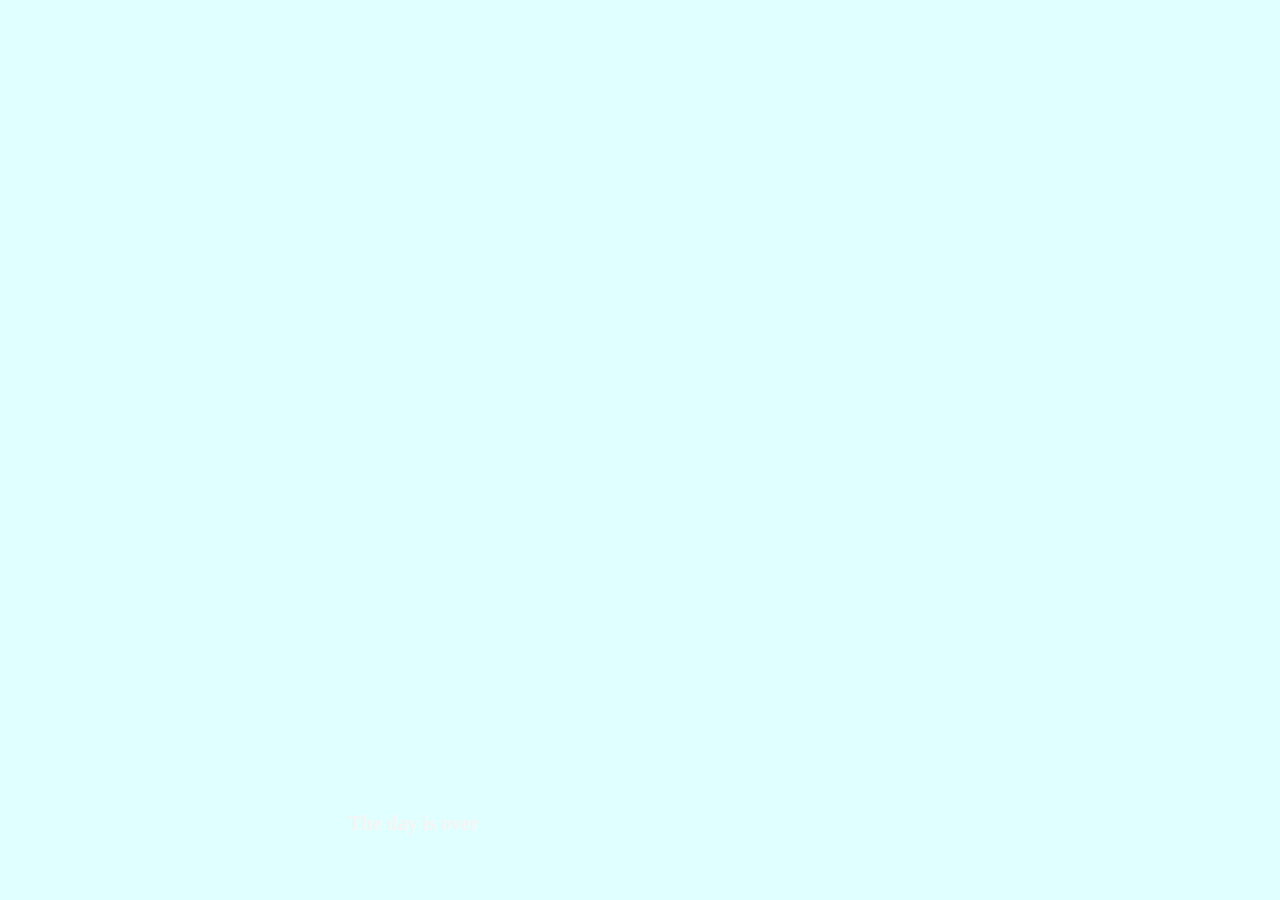
<file: 01-Initial Cards - 50to50/index.html>
<!DOCTYPE html>
<html lang="en">
<head>
    <meta charset="UTF-8">
    <meta http-equiv="X-UA-Compatible" content="IE=edge">
    <meta name="viewport" content="width=device-width, initial-scale=1.0">
    <title>Document</title>
    <link rel="stylesheet" href="style.css">
</head>
<body>
    <div class="container">
        <div class="panel active" style="background-image: url(https://cdn.pixabay.com/photo/2015/03/16/10/59/sunset-675847_640.jpg);">
            <h3>The day is over</h3>
        </div>
        
        <div class="panel" style="background-image: url(https://cdn.pixabay.com/photo/2021/06/04/15/51/coast-6310250_640.jpg);">
            <h3>Waves never stops</h3>
        </div>

        <div class="panel" style="background-image: url(https://cdn.pixabay.com/photo/2017/03/15/13/27/rough-horn-2146181_1280.jpg);">
            <h3>Touch the sky</h3>
        </div>

        <div class="panel" style="background-image: url(https://i.pinimg.com/originals/d3/78/6a/d3786a2c6ca6f1e97098ce002d058573.jpg);">
            <h3>Rain is falling</h3>
        </div>

        <div class="panel" style="background-image: url(https://cdn.pixabay.com/photo/2021/10/19/11/55/city-6723388_1280.jpg);">
            <h3>City of dreams</h3>
        </div>
    </div>
    <script src="script.js"></script>
</body>
</html>
</file>
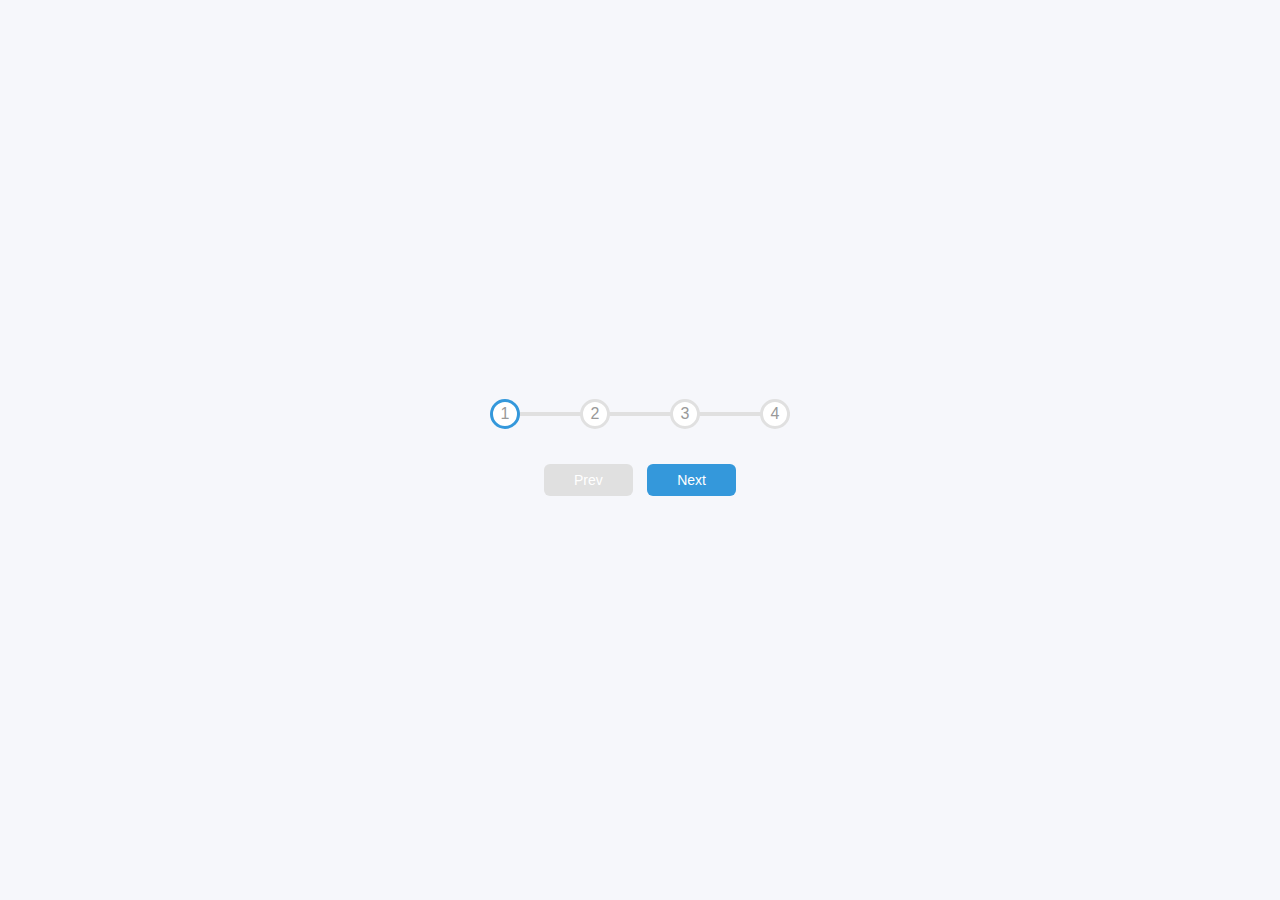
<file: 02-Progress Steps - 50to50/index.html>
<!DOCTYPE html>
<html lang="en">
<head>
    <meta charset="UTF-8">
    <meta name="viewport" content="width=device-width, initial-scale=1.0">
    <title>Progress Steps</title>
    <link rel="stylesheet" href="style.css">
</head>
<body>
    <div class="container">
        <div class="progress-contanier">
            <div class="progress" id="progress"></div>
            <div class="circle active">1</div>
            <div class="circle">2</div>
            <div class="circle">3</div>
            <div class="circle">4</div>
        </div> 

        <button class="btn" id="prev" disabled>Prev</button>
        <button class="btn" id="next">Next</button>
    </div>
    <script src="scirpt.js"></script>
</body>
</html>
</file>
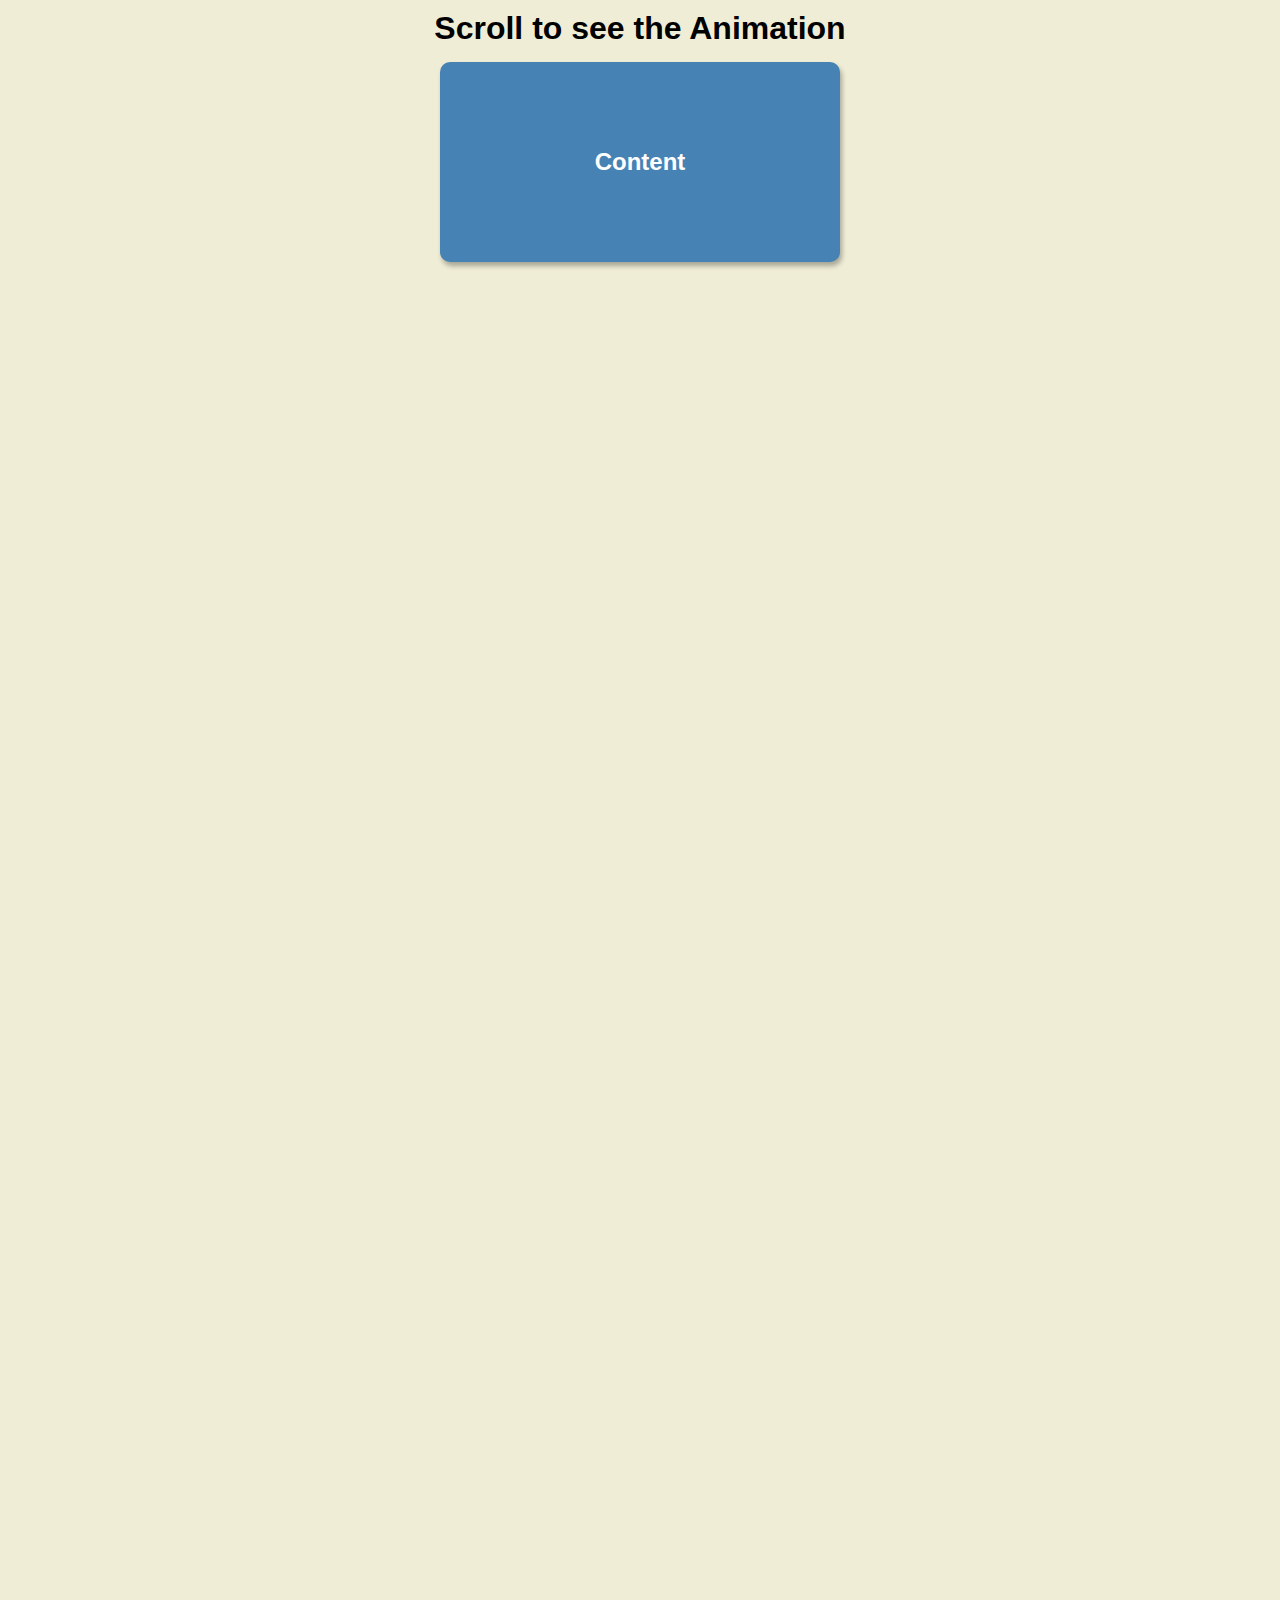
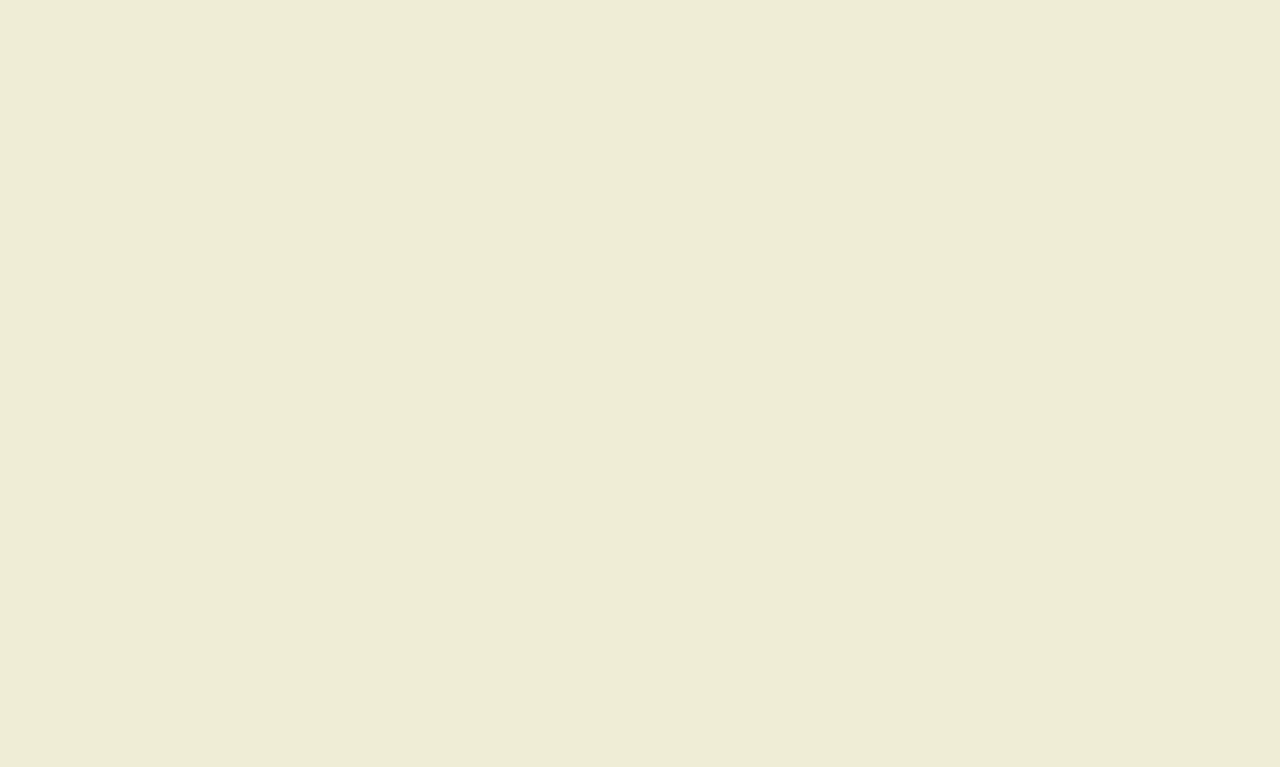
<file: 06-Scroll Animation/index.html>
<!DOCTYPE html>
<html lang="en">
<head>
    <meta charset="UTF-8">
    <meta name="viewport" content="width=device-width, initial-scale=1.0">
    <title>Scroll Animation</title>
    <link rel="stylesheet" href="style.css">
</head>
<body>
    <h1>Scroll to see the Animation</h1>
    <div class="box show"><h2>Content</h2></div>
    <div class="box"><h2>Content</h2></div>
    <div class="box"><h2>Content</h2></div>
    <div class="box"><h2>Content</h2></div>
    <div class="box"><h2>Content</h2></div>
    <div class="box"><h2>Content</h2></div>
    <div class="box"><h2>Content</h2></div>
    <div class="box"><h2>Content</h2></div>
    <div class="box"><h2>Content</h2></div>
    <div class="box"><h2>Content</h2></div>
    <div class="box"><h2>Content</h2></div>

    <script src="script.js"></script>
</body>
</html>
</file>
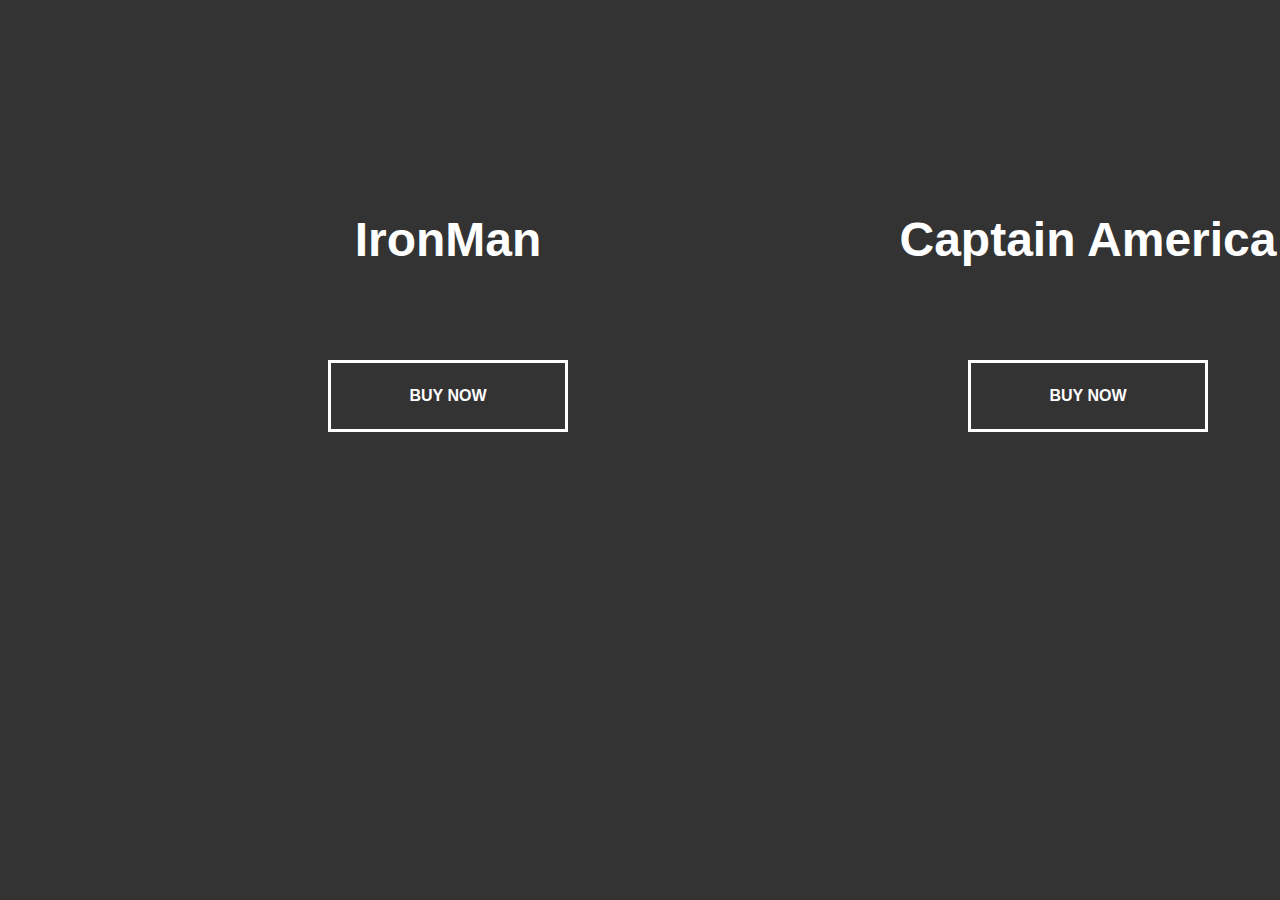
<file: 07 - Split Landing Page/index.html>
<!DOCTYPE html>
<html lang="en">
<head>
    <meta charset="UTF-8">
    <meta name="viewport" content="width=device-width, initial-scale=1.0">
    <title>Split Landing Page</title>
    <link rel="stylesheet" href="style.css">
</head>
<body>
    <div class="container">
        <div class="split left">
            <h1>IronMan</h1>
            <a href="#" class="btn">Buy Now</a>
        </div>
        <div class="split right">
            <h1>Captain America</h1>
            <a href="#" class="btn">Buy Now</a>
        </div>
    </div>
    <script src="script.js"></script>
</body>
</html>
</file>
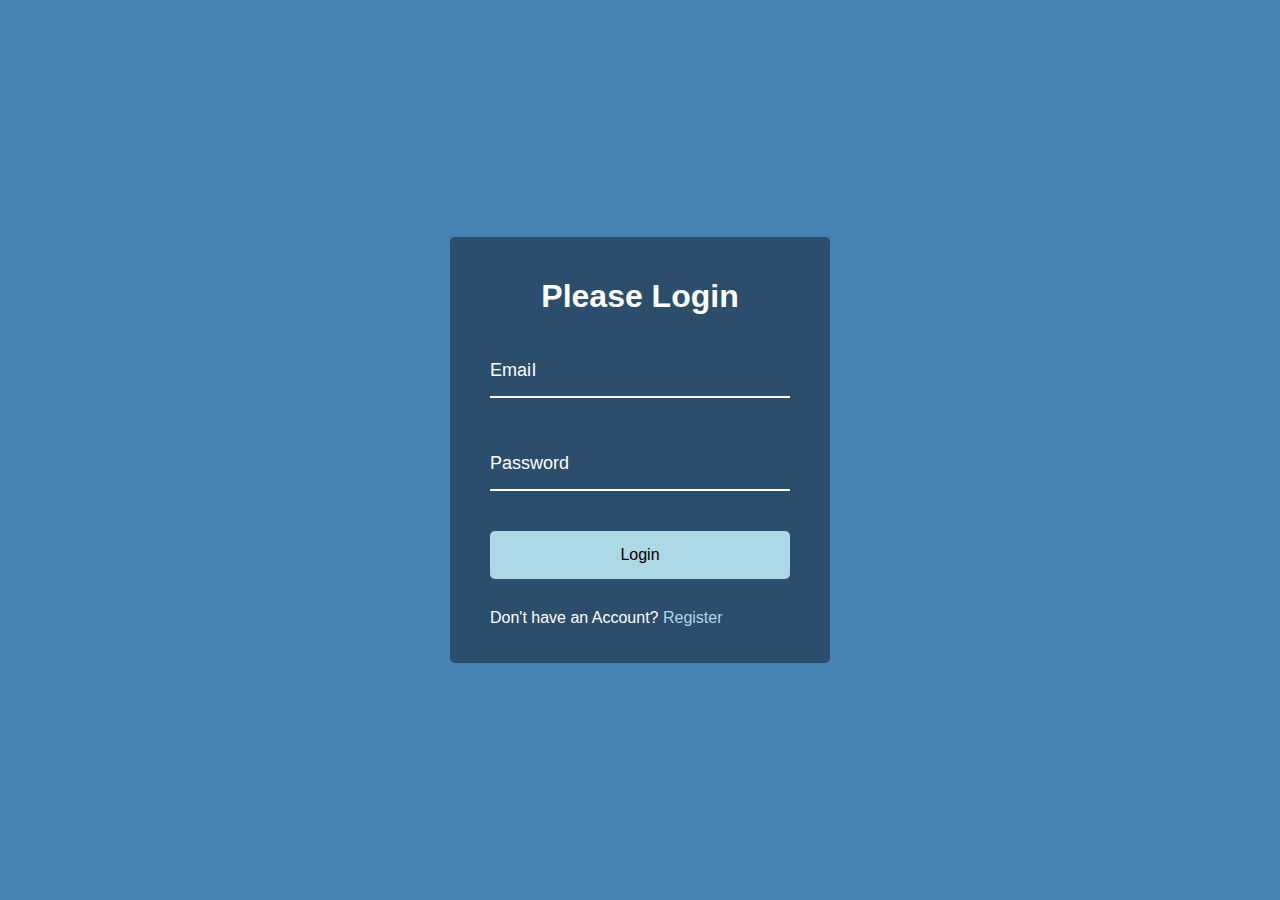
<file: 08 - Form Wave Animation/index.html>
<!DOCTYPE html>
<html lang="en">
<head>
    <meta charset="UTF-8">
    <meta name="viewport" content="width=device-width, initial-scale=1.0">
    <title>Styling Form - Wave Animation</title>
    <link rel="stylesheet" href="style.css">
</head>
<body>
    <div class="container">
        <h1>Please Login</h1>
        <form>
            <div class="form-control">
                <input type="text" required>
                <label>Email</label>
                <!--label>
                    <span style="transition-delay: 0ms;">E</span>
                    <span style="transition-delay: 50ms;">E</span>
                    <span style="transition-delay: 100ms;">E</span>
                    <span style="transition-delay: 150ms;">E</span>
                    <span style="transition-delay: 200ms;">E</span>
                </label-->
            </div>

            <div class="form-control">
                <input type="text" required>
                <label>Password</label>
            </div>

            <button class="btn">Login</button>

            <p class="text">Don't have an Account? <a href="#">Register</a></p>
        </form>
    </div>
    <script src="script.js"></script>
</body>
</html>
</file>
<file: 01-Initial Cards - 50to50/style.css>
*{
    box-sizing: border-box;
}

body{
    display: flex;
    flex-direction: column;
    align-items: center;
    justify-content: center;
    margin: 0;
    height: 100vh;
    overflow: hidden;
    background-color: lightcyan;
}

.container{
    display: flex;
    width: 50vw;
}

.panel{
    background-size: auto 100%;
    background-position: center;
    background-repeat: no-repeat;
    height: 90vh;
    border-radius: 50px;
    color: whitesmoke;
    cursor: pointer;
    flex: 0.5;
    margin: 8px;
    position:relative;
    transition: flex 0.7s ease-in ;
}


.panel h3{
    font-size: 20px;
    position: absolute;
    bottom: 20px;
    left: 20px;
    margin: 0;
    opacity: 0;
}

.panel.active{
    flex: 5;
}

.panel.active h3{
    opacity: 1;
    transition: opacity 0.3s ease-in 0.6s;
}













/*
@media (max-width:480px) {
    .container{
        width: 100vw;
    }

    .panel:nth-of-type(4),.panel:nth-of-type(5){
        display: none;
    }
}
*/
</file>
<file: 02-Progress Steps - 50to50/style.css>
*{
    box-sizing: border-box;
}

:root{
    --line--border-fill:#3498db;
    --line--border-empty:#e0e0e0;
}

body{
    background-color: #f6f7fb;
    font-family: sans-serif;
    display: flex;
    align-items: center;
    justify-content: center;
    height: 100vh;
    overflow: hidden;
    margin: 0;
}

.container{
    text-align: center;
}

.progress-contanier{
    display: flex;
    justify-content: space-between;
    position: relative;
    max-width: 100%;
    margin-bottom: 30px;
    width: 300px;
}

.progress-contanier::before{
    content: ' ';
    background-color: var(--line--border-empty);
    position: absolute;
    top: 50%;
    left: 0;
    transform: translateY(-50%);
    height: 4px;
    width: 100%;
    z-index: -1;
}

.progress{
    background-color: var(--line--border-fill);
    position: absolute;
    top: 50%;
    left: 0;
    transform: translateY(-50%);
    height: 4px;
    width: 0%;
    z-index: -1;
    transition: 0.4s ease;
}

.circle{
    background-color: #ffffff;
    color: #999;
    border-radius: 50%;
    height: 30px;
    width: 30px;
    display: flex;
    align-items: center;
    justify-content: center;
    border: 3px solid var(--line--border-empty);
    transition: 0.4s ease ;
}

.circle.active{
    border-color: var(--line--border-fill); 
}

.btn{
    background-color: var(--line--border-fill);
    color: #ffffff;
    border: 0;
    border-radius: 6px;
    cursor: pointer;
    font-family: inherit;
    padding: 8px 30px;
    margin: 5px;
    font-size: 14px;
}

.btn:active{
    transform: scale(0.98);
}

.btn:focus{
    outline: 0;
}

.btn:disabled{
    background-color:var(--line--border-empty);
    cursor: not-allowed;
}
</file>
<file: 06-Scroll Animation/style.css>
*{
    box-sizing: border-box;
}

body{
    background-color: #efedd6;
    font-family: sans-serif;
    display: flex;
    flex-direction: column;
    align-items: center;
    justify-content: center;
    margin: 0;
    overflow-x: hidden;
}

h1{
    margin: 10px;
}

.box{
    background-color: steelblue;
    color: #fff;
    display: flex;
    align-items: center;
    justify-content: center;
    width: 400px;
    height: 200px;
    margin: 5px;
    border-radius: 10px;
    box-shadow: 2px 4px 5px rgba(0, 0, 0, 0.3);
    transform: translateX(400%);
    transition: transform 0.4s ease;
}

.box:nth-of-type(even) {
    transform:translateX(-400%) ;
}
 
.box.show {
    transform: translateX(0);
}
</file>
<file: 07 - Split Landing Page/style.css>
*{
    box-sizing: border-box;
}

:root{
    --left-btn-hover-color:rgb(231, 16, 27);
    --right-btn-hover-color:rgb(20, 8, 66);
    --hover-width:70%;
    --other-width:30%;
    --speed:900ms;
}

body{
    font-family: sans-serif;
    height: 100vh;
    overflow: hidden;
    margin: 0;
}

h1{
    font-size: 3rem;
    color: #fff;
    position: absolute;
    left: 50%;
    top: 20%;
    transform: translateX(-50%);
    white-space: nowrap;
}

.btn{
    position: absolute;
    display: flex;
    align-items: center;
    justify-content: center;
    left: 50%;
    top: 40%;
    transform: translateX(-50%);
    text-decoration: none;
    color: #fff;
    border: #fff solid 0.2rem;
    font-size: 1rem;
    font-weight: bold;
    text-transform: uppercase;
    width: 15rem;
    padding: 1.5rem;
}

.container{
    position: relative;
    width: 100%;
    height: 100%;
    background: #333;
}

.split{
    position: absolute;
    width: 50%;
    height: 100%;
    overflow: hidden;
}

.split.left{
    left: 0;
    background: url('https://i.pinimg.com/originals/ea/fd/16/eafd1603d0937a7fe51208013cc84eb2.jpg');
    background-repeat: no-repeat;
    background-size: cover;
}

.split.left::before{
    content: '';
    position: absolute;
    width: 100%;
    height: 100%;
}

.split.right, .split.left, .split.left::before, .split.right::before{
    transition: all var(--speed) ease-in-out;
}

.split.left .btn:hover{
    background-color: var(--left-btn-hover-color);
    border-color: var(--left-btn-hover-color);
}

.split.right{
    right: 0;
    background: url('https://r1.ilikewallpaper.net/iphone-12-pro-max-wallpapers/download-109217/Captain-America-2020-4k-Samsung-Galaxy-Note-9-8-S9.jpg');
    background-repeat: no-repeat;
    background-size: cover;
}


.split.right::before{
    content: '';
    position: absolute;
    width: 100%;
    height: 100%;
}


.split.right .btn:hover{
    background-color: var(--right-btn-hover-color);
    border-color: var(--right-btn-hover-color);
}

.hover-left .left {
    width: var(--hover-width);
}

.hover-left .right{
    width: var(--other-width);
}


.hover-right .right {
    width: var(--hover-width);
}

.hover-right .left{
    width: var(--other-width);
}

@media(max-width:800px) {
    h1{
        font-size: 2rem;
        top: 30%;
    }

    .btn{
        padding: 1.2rem;
        width: 1.2rem;
    }
}
</file>
<file: 08 - Form Wave Animation/style.css>
*{
    box-sizing: border-box;
}

body{
    font-family: sans-serif,'Muli';
    background-color: steelblue;
    color: #ffffff;
    display: flex;
    flex-direction: column;
    align-items: center;
    justify-content: center;
    height: 100vh;
    overflow: hidden;
    margin: 0;
}

.container{
    background-color: rgba(0, 0, 0, 0.4);
    padding: 20px 40px;
    border-radius: 5px;
}

.container h1{
    text-align: center;
    margin-bottom: 30px;
}

.container a{
    text-decoration: none;
    color: lightblue;
}

.btn{
    cursor: pointer;
    display: inline-block;
    width: 100%;
    background: lightblue;
    padding: 15px;
    font-family: inherit;
    font-size: 16px;
    border: 0;
    border-radius: 5px;
}

.btn:focus{
    outline: 0;
}

.btn:active{
    transform: scale(0.98);
}

.text{
    margin-top: 30px;
}

.form-control{
    position: relative;
    margin: 20px 0 40px;
    width: 300px;
}

.form-control input{
    background-color: transparent;
    border: 0;
    border-bottom: 2px #fff solid;
    display: block;
    width: 100%;
    padding: 15px 0;
    font-size: 18px;
    color: #fff;
}

.form-control input:focus, .form-control input:valid{
    outline: 0;
    border-bottom-color:lightblue;
}

.form-control label{
    position: absolute;
    top: 15px;
    left: 0;
}

.form-control label span{
    display: inline-block;
    font-size: 18px;
    min-width: 5px;
    transition: 0.3s cubic-bezier(0.68, -0.55, 0.265, 1.55);
}

.form-control input:focus + label span,
.form-control input:valid + label span {
    color: lightblue;
    transform: translateY(-30px);
}
</file>
